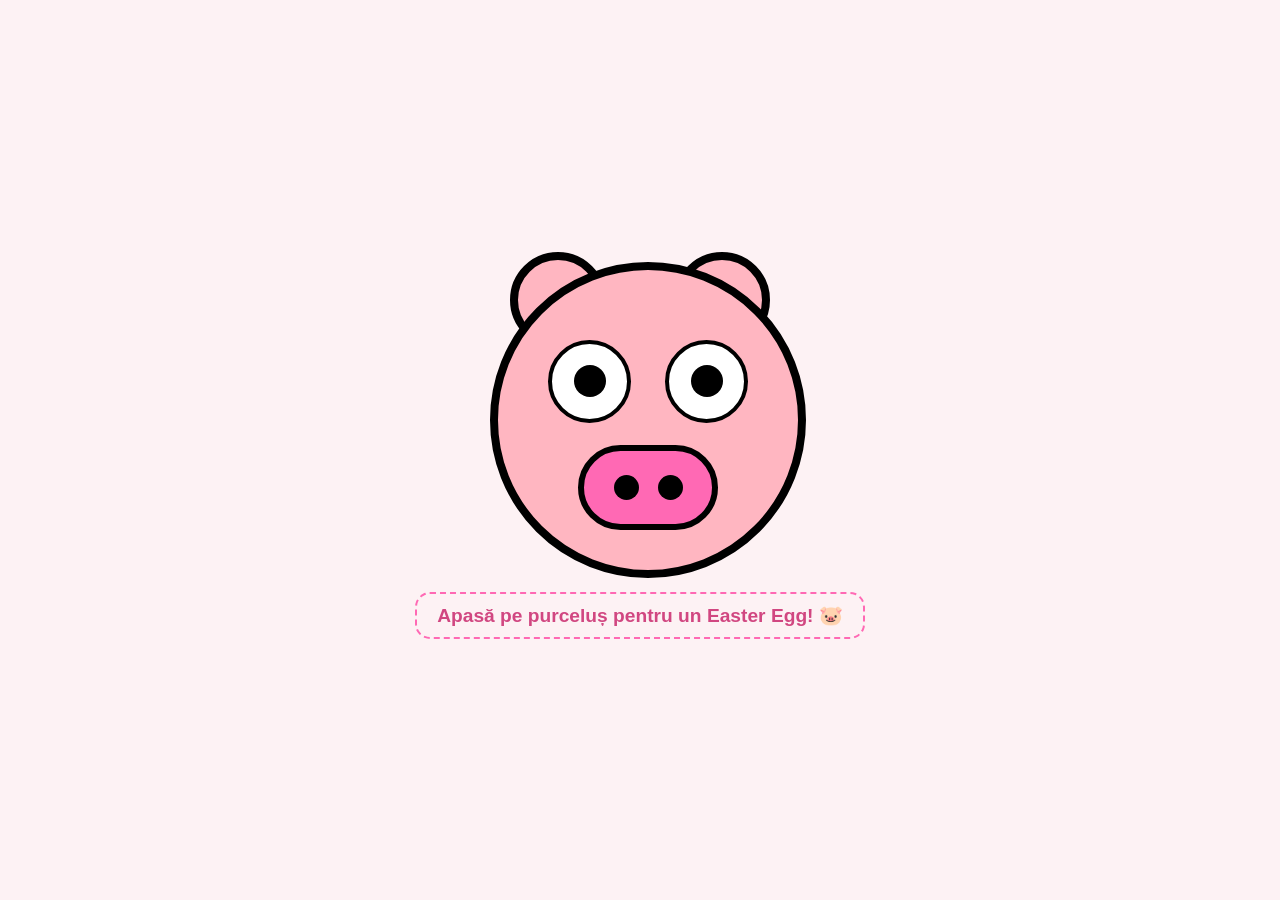
<file: pig css/index.html>
<!doctype html>
<html lang="ro">
  <head>
    <meta charset="UTF-8" />
    <meta name="viewport" content="width=device-width, initial-scale=1.0" />
    <title>Purceluș cu Easter Egg</title>
    <style>
      :root {
        --pig-skin: #ffb6c1;
        --pig-snout: #ff69b4;
        --blush: rgba(255, 105, 180, 0.6);
      }

      body {
        display: flex;
        flex-direction: column;
        justify-content: center;
        align-items: center;
        height: 100vh;
        margin: 0;
        background-color: #fdf2f4;
        font-family: "Segoe UI", Tahoma, Geneva, Verdana, sans-serif;
      }

      /* Mesajul pentru profesori */
      .hint {
        margin-top: 30px;
        color: #d14781;
        font-weight: bold;
        font-size: 1.2rem;
        padding: 10px 20px;
        border: 2px dashed #ff69b4;
        border-radius: 15px;
        animation: pulse-text 2s infinite;
      }

      @keyframes pulse-text {
        0%,
        100% {
          opacity: 1;
          transform: scale(1);
        }
        50% {
          opacity: 0.7;
          transform: scale(1.05);
        }
      }

      /* Container Purceluș */
      .pig-container {
        position: relative;
        width: 300px;
        height: 300px;
        cursor: pointer;
        transition: transform 0.1s active;
      }

      /* Capul */
      .pig-head {
        position: relative;
        width: 100%;
        height: 100%;
        background-color: var(--pig-skin);
        border: 8px solid #000;
        border-radius: 50%;
        z-index: 2;
        transition: all 0.3s ease;
      }

      /* Urechile */
      .ear {
        position: absolute;
        width: 80px;
        height: 80px;
        background-color: var(--pig-skin);
        border: 8px solid #000;
        border-radius: 50%;
        top: -10px;
        z-index: 1;
      }
      .ear.left {
        left: 20px;
      }
      .ear.right {
        right: 20px;
      }

      /* Ochii */
      .eye {
        position: absolute;
        width: 75px;
        height: 75px;
        background-color: white;
        border: 4px solid #000;
        border-radius: 50%;
        top: 70px;
        overflow: hidden;
        z-index: 3;
      }
      .eye.left {
        left: 50px;
      }
      .eye.right {
        right: 50px;
      }

      .pupil {
        position: absolute;
        width: 32px;
        height: 32px;
        background-color: #000;
        border-radius: 50%;
        top: 50%;
        left: 50%;
        transform: translate(-50%, -50%);
      }

      /* CLIPIT REALISTIC */
      .eyelid {
        position: absolute;
        top: -105%;
        left: 0;
        width: 100%;
        height: 100%;
        background-color: var(--pig-skin);
        border-bottom: 4px solid #000;
        z-index: 4;
        animation: realistic-blink 5s infinite;
      }

      @keyframes realistic-blink {
        0%,
        90%,
        94%,
        100% {
          top: -105%;
        }
        92% {
          top: 0%;
        } /* Clipit rapid */
        93% {
          top: -20%;
        } /* Deschidere parțială */
      }

      /* Râtul */
      .snout {
        position: absolute;
        width: 140px;
        height: 85px;
        background-color: var(--pig-snout);
        border: 6px solid #000;
        border-radius: 45px;
        bottom: 40px;
        left: 50%;
        transform: translateX(-50%);
        display: flex;
        justify-content: space-around;
        align-items: center;
        padding: 0 20px;
        box-sizing: border-box;
        z-index: 5;
        transition: all 0.2s ease;
      }

      .nostril {
        width: 25px;
        height: 25px;
        background-color: #000;
        border-radius: 50%;
      }

      /* OBRAJI (Easter Egg) */
      .blush {
        position: absolute;
        width: 50px;
        height: 30px;
        background-color: var(--blush);
        border-radius: 50%;
        bottom: 90px;
        opacity: 0;
        transition: opacity 0.3s ease;
        z-index: 4;
      }
      .blush.left {
        left: 45px;
      }
      .blush.right {
        right: 45px;
      }

      /* EFECTE LA CLICK (Easter Egg) */
      .pig-container:active {
        transform: scale(0.95);
      }

      .pig-container:active .blush {
        opacity: 1;
      }

      .pig-container:active .snout {
        transform: translateX(-50%) scale(1.1);
        background-color: #ff1493;
      }
    </style>
  </head>
  <body>
    <div class="pig-container">
      <div class="ear left"></div>
      <div class="ear right"></div>

      <div class="pig-head">
        <div class="eye left">
          <div class="eyelid"></div>
          <div class="pupil"></div>
        </div>
        <div class="eye right">
          <div class="eyelid"></div>
          <div class="pupil"></div>
        </div>

        <div class="blush left"></div>
        <div class="blush right"></div>

        <div class="snout">
          <div class="nostril"></div>
          <div class="nostril"></div>
        </div>
      </div>
    </div>

    <div class="hint">Apasă pe purceluș pentru un Easter Egg! 🐷</div>
  </body>
</html>
</file>
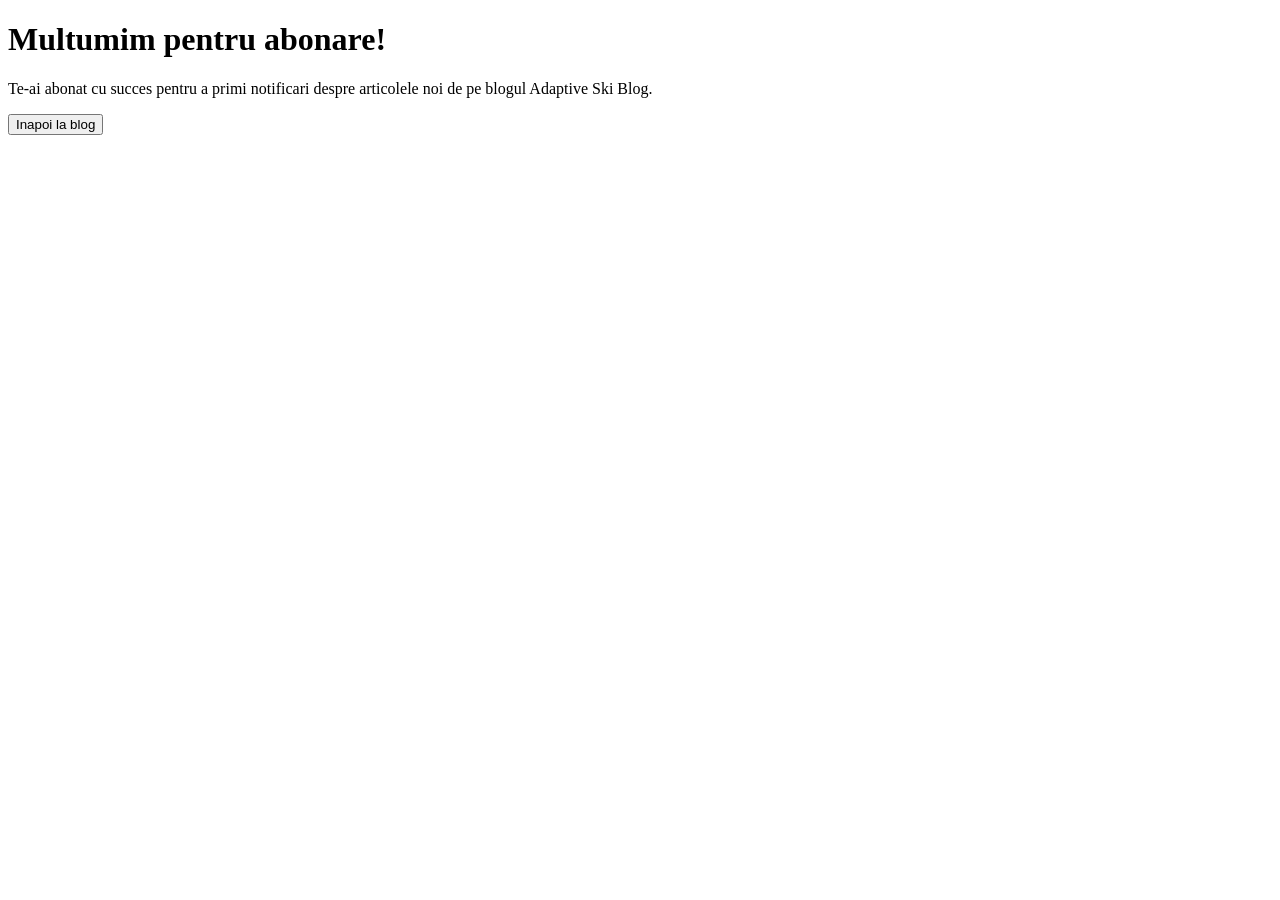
<file: blogski/abonat.html>
<!doctype html>
<html>
  <head>
    <title>Abonare reusita</title>
  </head>

  <body>
    <h1>Multumim pentru abonare!</h1>

    <p>
      Te-ai abonat cu succes pentru a primi notificari despre articolele noi de
      pe blogul Adaptive Ski Blog.
    </p>

    <a href="blog.html">
      <button>Inapoi la blog</button>
    </a>
  </body>
</html>
</file>
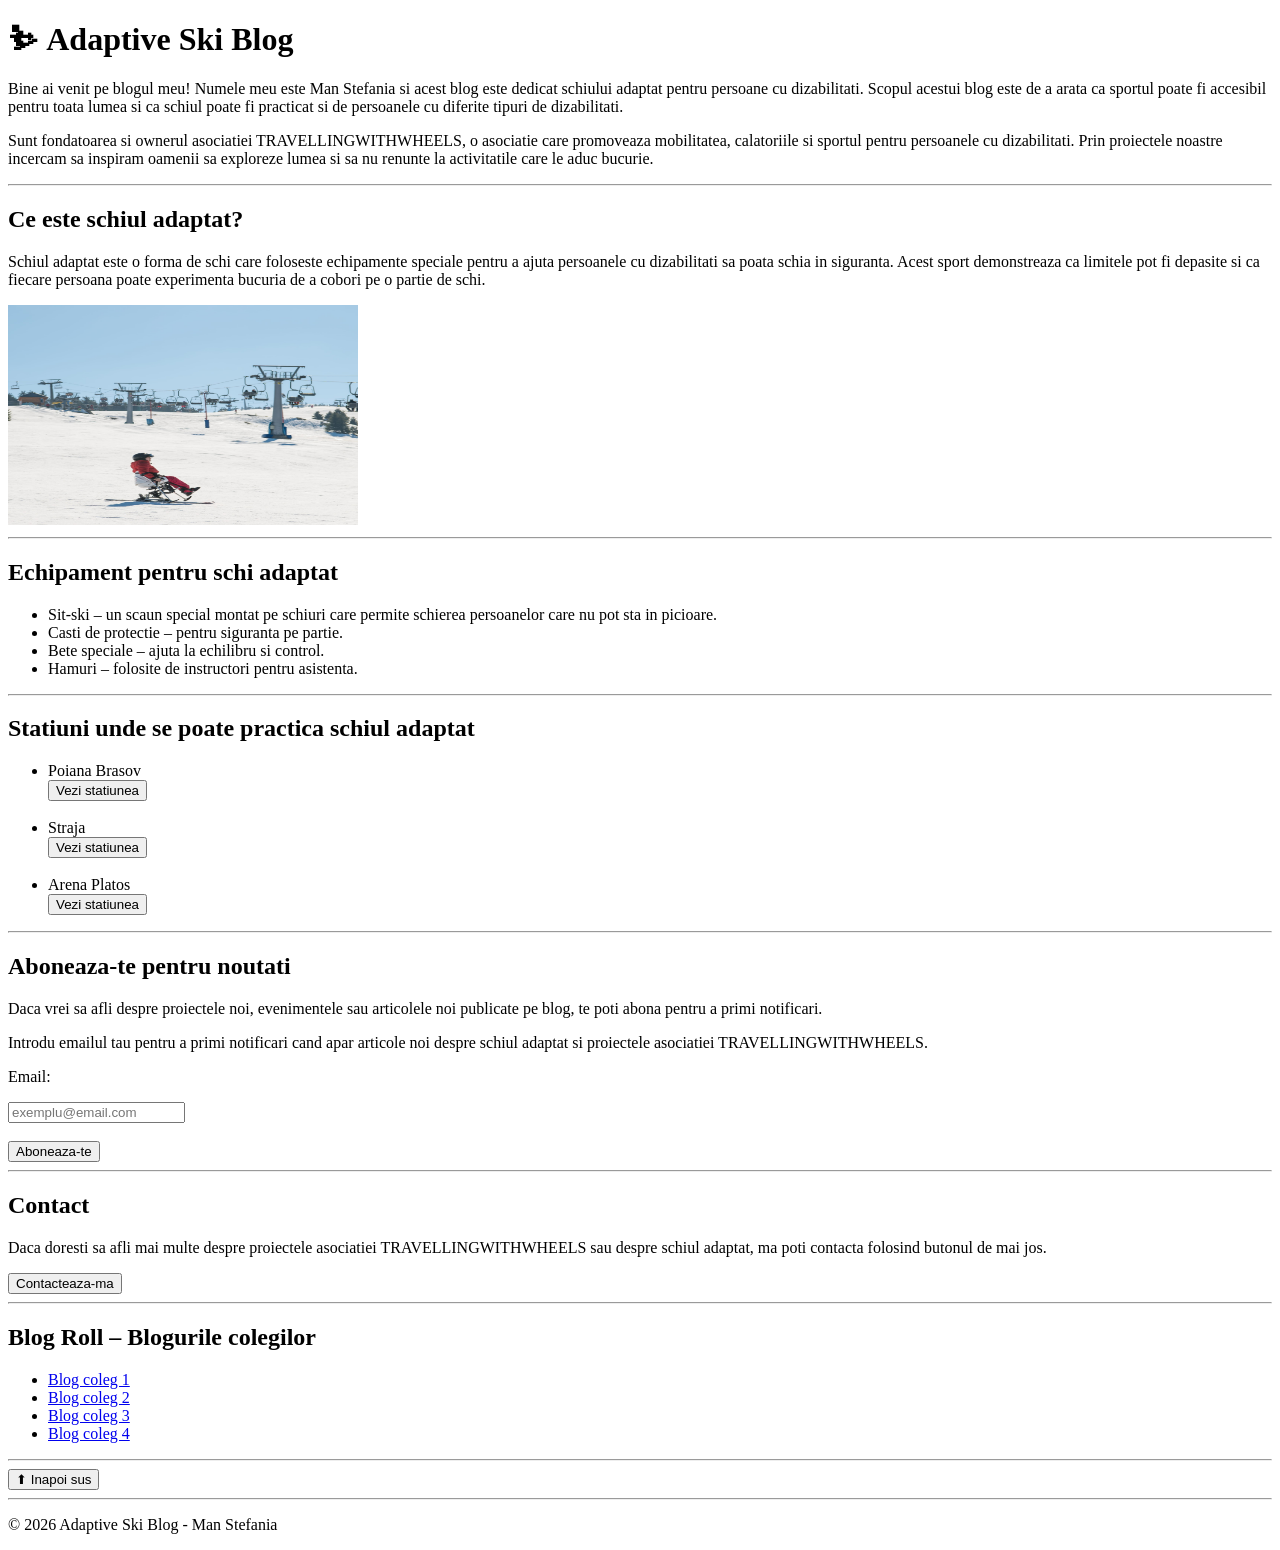
<file: blogski/blog.html>
<!doctype html>
<html>
  <head>
    <title title="Blog despre schi adaptat">
      Adaptive Ski Blog - Man Stefania
    </title>
  </head>

  <body id="top">
    <h1 title="Titlul blogului">⛷ Adaptive Ski Blog</h1>

    <p>
      Bine ai venit pe blogul meu! Numele meu este
      <span title="autor">Man Stefania</span> si acest blog este dedicat
      schiului adaptat pentru persoane cu dizabilitati. Scopul acestui blog este
      de a arata ca sportul poate fi accesibil pentru toata lumea si ca schiul
      poate fi practicat si de persoanele cu diferite tipuri de dizabilitati.
    </p>

    <p>
      Sunt fondatoarea si ownerul asociatiei
      <span title="organizatie">TRAVELLINGWITHWHEELS</span>, o asociatie care
      promoveaza mobilitatea, calatoriile si sportul pentru persoanele cu
      dizabilitati. Prin proiectele noastre incercam sa inspiram oamenii sa
      exploreze lumea si sa nu renunte la activitatile care le aduc bucurie.
    </p>

    <hr />

    <h2 title="Despre schiul adaptat">Ce este schiul adaptat?</h2>

    <p>
      <span title="schi adaptat">Schiul adaptat</span> este o forma de schi care
      foloseste echipamente speciale pentru a ajuta persoanele cu dizabilitati
      sa poata schia in siguranta. Acest sport demonstreaza ca limitele pot fi
      depasite si ca fiecare persoana poate experimenta bucuria de a cobori pe o
      partie de schi.
    </p>

    <img
      src="ski.jpg"
      width="350"
      height="220"
      alt="Schi adaptat"
      title="Exemplu de schi adaptat"
    />

    <hr />

    <h2 title="Echipament adaptat">Echipament pentru schi adaptat</h2>

    <ul id="equipment">
      <li>
        <span title="echipament">Sit-ski</span> – un scaun special montat pe
        schiuri care permite schierea persoanelor care nu pot sta in picioare.
      </li>

      <li>
        <span title="echipament">Casti de protectie</span> – pentru siguranta pe
        partie.
      </li>

      <li>
        <span title="echipament">Bete speciale</span> – ajuta la echilibru si
        control.
      </li>

      <li>
        <span title="echipament">Hamuri</span> – folosite de instructori pentru
        asistenta.
      </li>
    </ul>

    <hr />

    <h2 title="Statiuni de schi">
      Statiuni unde se poate practica schiul adaptat
    </h2>

    <ul id="resorts">
      <li>
        <span title="statiune">Poiana Brasov</span><br />
        <a href="https://www.poianabrasov.info" title="Poiana Brasov">
          <button>Vezi statiunea</button>
        </a>
      </li>

      <br />

      <li>
        <span title="statiune">Straja</span><br />
        <a href="https://www.straja.ro" title="Straja">
          <button>Vezi statiunea</button>
        </a>
      </li>

      <br />

      <li>
        <span title="statiune">Arena Platos</span><br />
        <a href="https://arenaplatos.ro" title="Arena Platos">
          <button>Vezi statiunea</button>
        </a>
      </li>
    </ul>

    <hr />

    <h2 title="Abonare">Aboneaza-te pentru noutati</h2>

    <p>
      Daca vrei sa afli despre proiectele noi, evenimentele sau articolele noi
      publicate pe blog, te poti abona pentru a primi notificari.
    </p>

    <p>
      Introdu emailul tau pentru a primi notificari cand apar articole noi
      despre schiul adaptat si proiectele asociatiei TRAVELLINGWITHWHEELS.
    </p>

    <form action="abonat.html">
      <p>Email:</p>

      <input
        type="email"
        title="Introdu emailul"
        placeholder="exemplu@email.com"
        required
      />

      <br /><br />

      <button>Aboneaza-te</button>
    </form>
    <hr />

    <h2 title="Contact">Contact</h2>

    <p>
      Daca doresti sa afli mai multe despre proiectele asociatiei
      <span title="organizatie">TRAVELLINGWITHWHEELS</span> sau despre schiul
      adaptat, ma poti contacta folosind butonul de mai jos.
    </p>

    <a href="mailto:stefaniaotiliaman@gmail.com" title="Trimite email">
      <button>Contacteaza-ma</button>
    </a>

    <hr />

    <h2 title="Blog roll">Blog Roll – Blogurile colegilor</h2>

    <ul id="blogroll">
      <li><a href="blog1.html" title="Blog coleg 1">Blog coleg 1</a></li>
      <li><a href="blog2.html" title="Blog coleg 2">Blog coleg 2</a></li>
      <li><a href="blog3.html" title="Blog coleg 3">Blog coleg 3</a></li>
      <li><a href="blog4.html" title="Blog coleg 4">Blog coleg 4</a></li>
    </ul>

    <hr />

    <a href="#top" title="Inapoi sus">
      <button>⬆ Inapoi sus</button>
    </a>

    <hr />

    <footer id="footer">
      <p title="copyright">© 2026 Adaptive Ski Blog - Man Stefania</p>
    </footer>
  </body>
</html>
</file>
